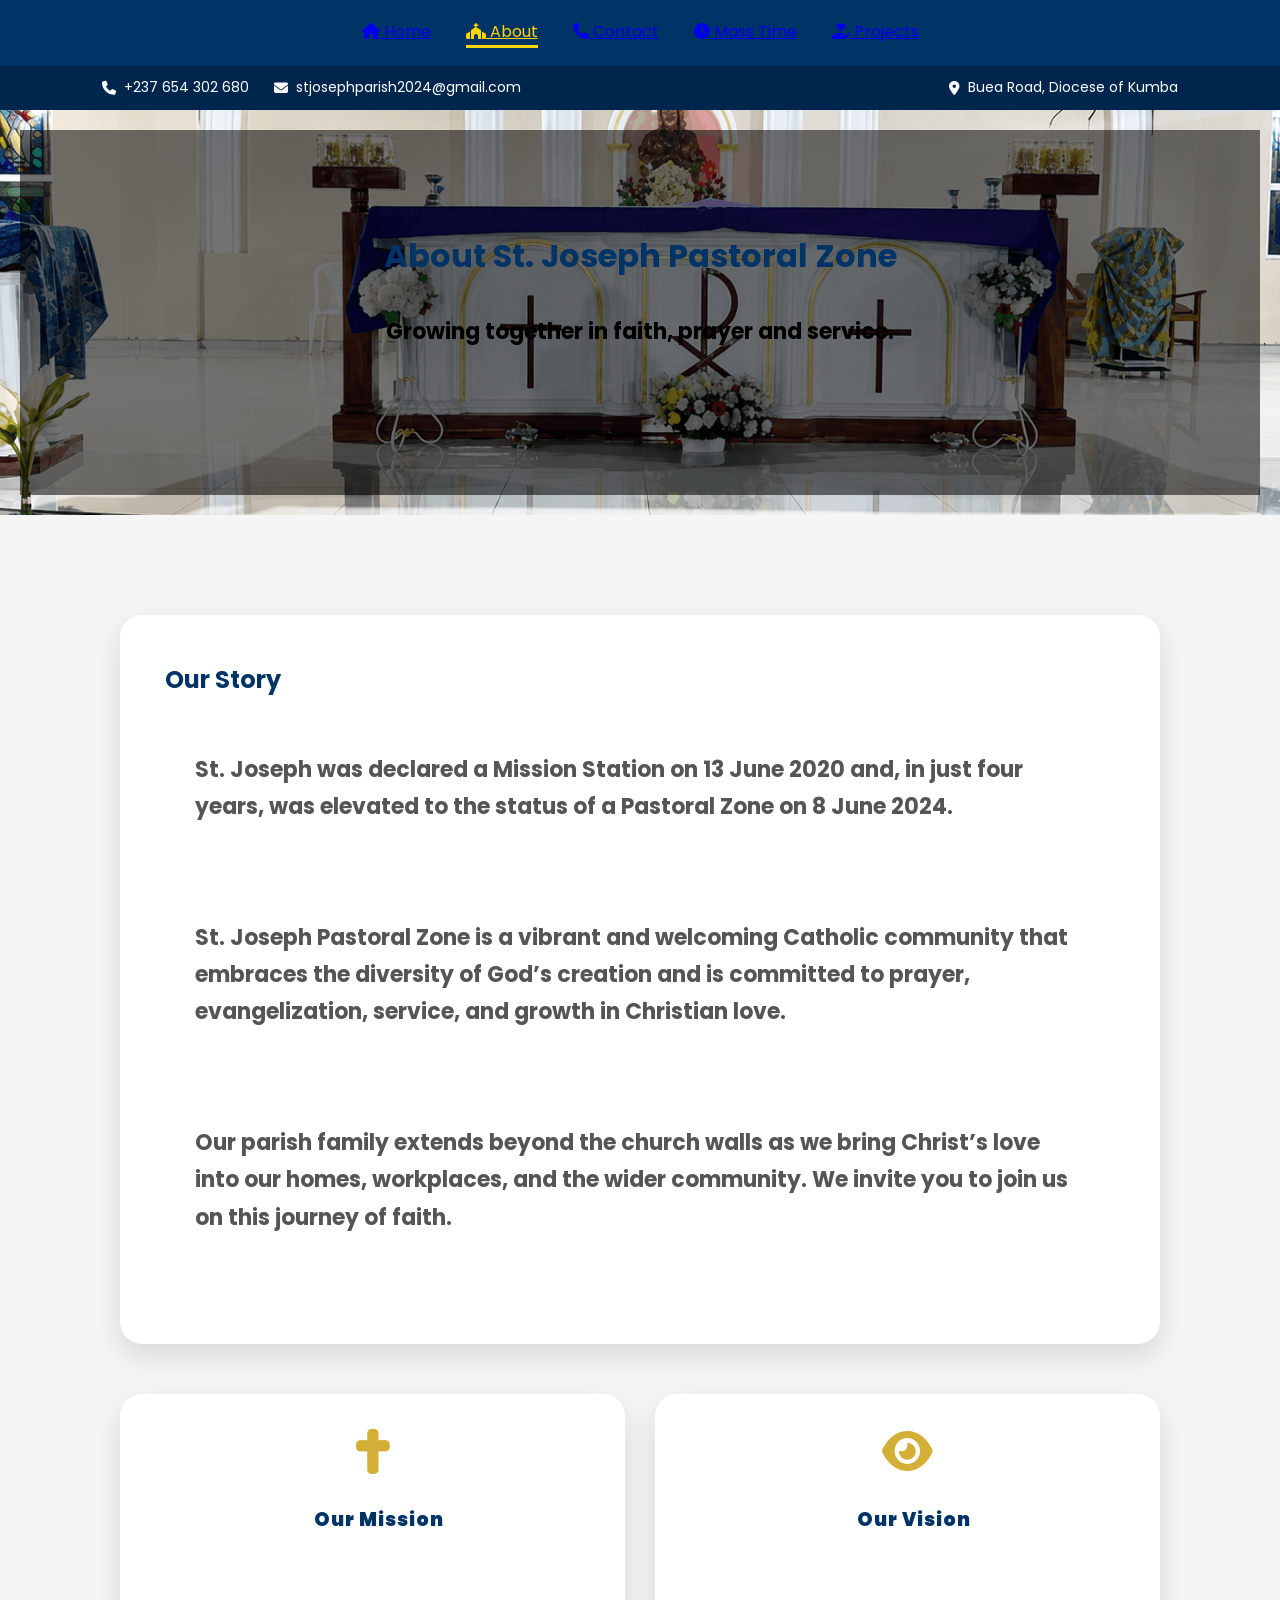
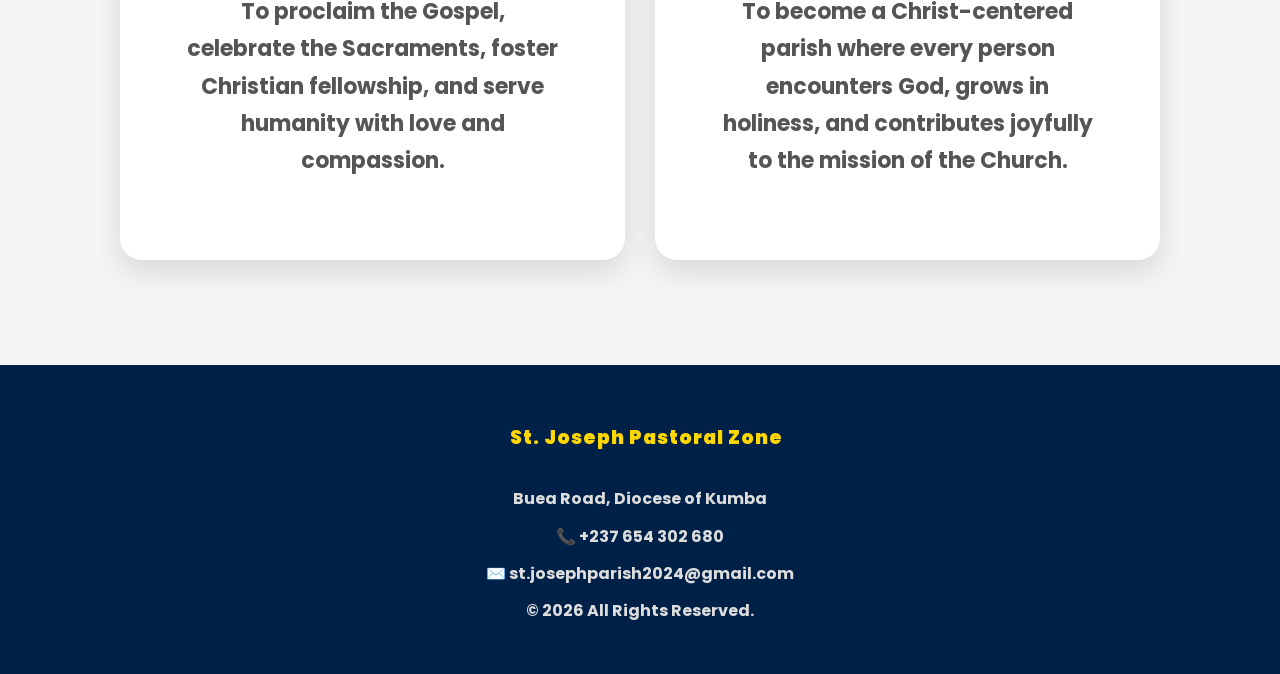
<file: about.html>
<!DOCTYPE html>
<html lang="en">
<head>
    <meta charset="UTF-8">
    <meta name="viewport" content="width=device-width, initial-scale=1.0">
    <title>About | St. Joseph Pastoral Zone</title>

    <link rel="preconnect" href="https://fonts.googleapis.com">
    <link rel="preconnect" href="https://fonts.gstatic.com" crossorigin>
    <link href="https://fonts.googleapis.com/css2?family=Poppins:wght@300;400;500;600;700&display=swap" rel="stylesheet">

    <link rel="stylesheet" href="https://cdnjs.cloudflare.com/ajax/libs/font-awesome/6.7.2/css/all.min.css">
    <link rel="stylesheet" href="style.css">
</head>
<body>

    <nav>
        <a href="index.html"><i class="fas fa-home"></i> Home</a>
        <a href="about.html" class="active"><i class="fas fa-church"></i> About</a>
        <a href="contact.html"><i class="fas fa-phone"></i> Contact</a>
        <a href="mass-time.html"><i class="fas fa-clock"></i> Mass Time</a>
        <a href="church-projects.html"><i class="fas fa-hand-holding-heart"></i> Projects</a>
    </nav>

    <div class="top-bar">
            <div class="top-left">
                <span><i class="fas fa-phone"></i> +237 654 302 680</span>
                <span><i class="fas fa-envelope"></i> stjosephparish2024@gmail.com</span>
            </div>
            <div class="top-right">
                <span><i class="fas fa-map-marker-alt"></i> Buea Road, Diocese of Kumba</span>
            </div>
    </div>
    
    <header class="page-hero">
        <div class="overlay">
            <h1>About St. Joseph Pastoral Zone</h1>
            <p>Growing together in faith, prayer and service.</p>
        </div>
    </header>

    <main class="page-content">
        <section class="about-card">
            <h2>Our Story</h2>

            <p>
                St. Joseph was declared a Mission Station on 13 June 2020 and, in just four years,
                was elevated to the status of a Pastoral Zone on 8 June 2024.
            </p>
            <p>
                St. Joseph Pastoral Zone is a vibrant and welcoming Catholic community that embraces
                the diversity of God’s creation and is committed to prayer, evangelization, service,
                and growth in Christian love.
            </p>
            <p>
                Our parish family extends beyond the church walls as we bring Christ’s love into our
                homes, workplaces, and the wider community. We invite you to join us on this journey
                of faith.
            </p>
        </section>

        <section class="mission-vision">
            <div class="mv-card">
                <i class="fas fa-cross"></i>
                <h3>Our Mission</h3>
                <p>
                    To proclaim the Gospel, celebrate the Sacraments, foster Christian fellowship,
                    and serve humanity with love and compassion.
                </p>
            </div>
            <div class="mv-card">
                <i class="fas fa-eye"></i>
                <h3>Our Vision</h3>
                <p>
                    To become a Christ-centered parish where every person encounters God, grows in
                    holiness, and contributes joyfully to the mission of the Church.
                </p>
            </div>
        </section>

    </main>

    <footer>
        <h3>St. Joseph Pastoral Zone</h3>
        <p>Buea Road, Diocese of Kumba</p>
        <p>📞 +237 654 302 680</p>
        <p>✉️ st.josephparish2024@gmail.com</p>
        <p>&copy; 2026 All Rights Reserved.</p>
    </footer>

</body>
</html>
</file>
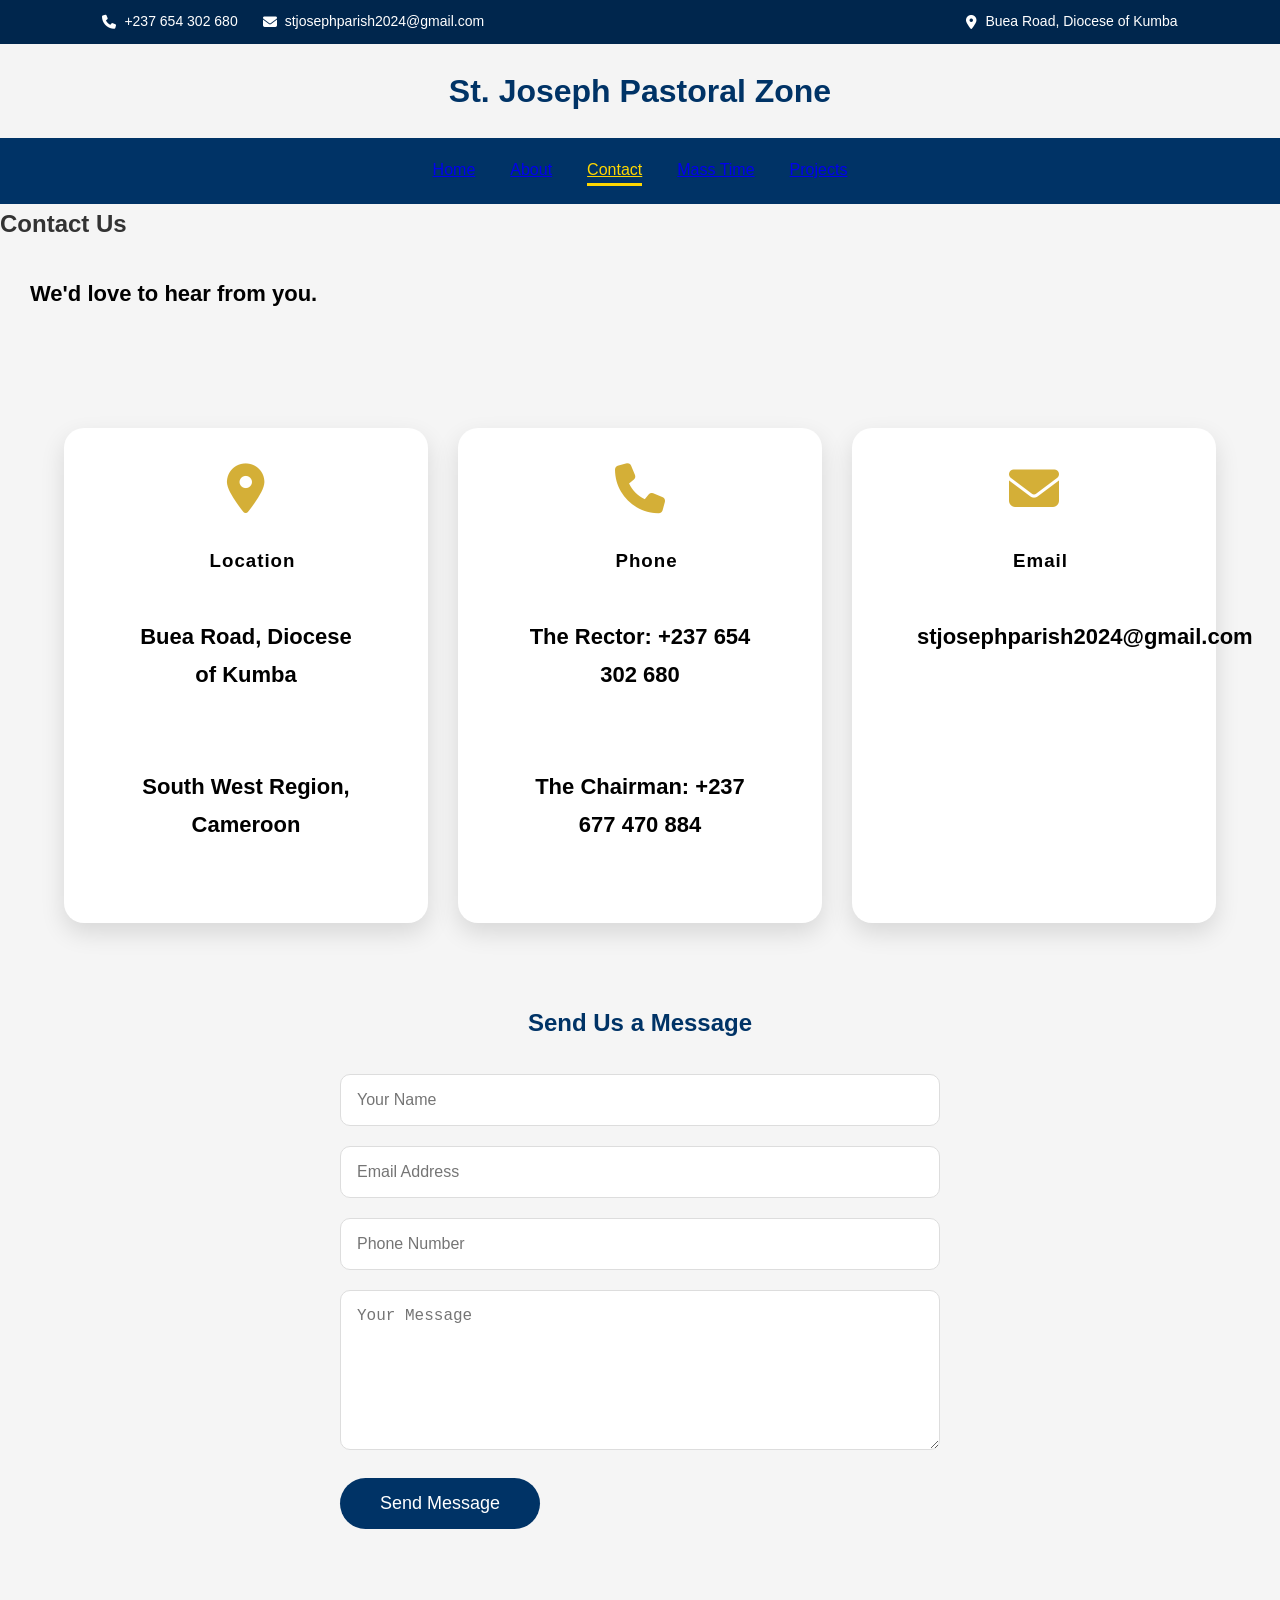
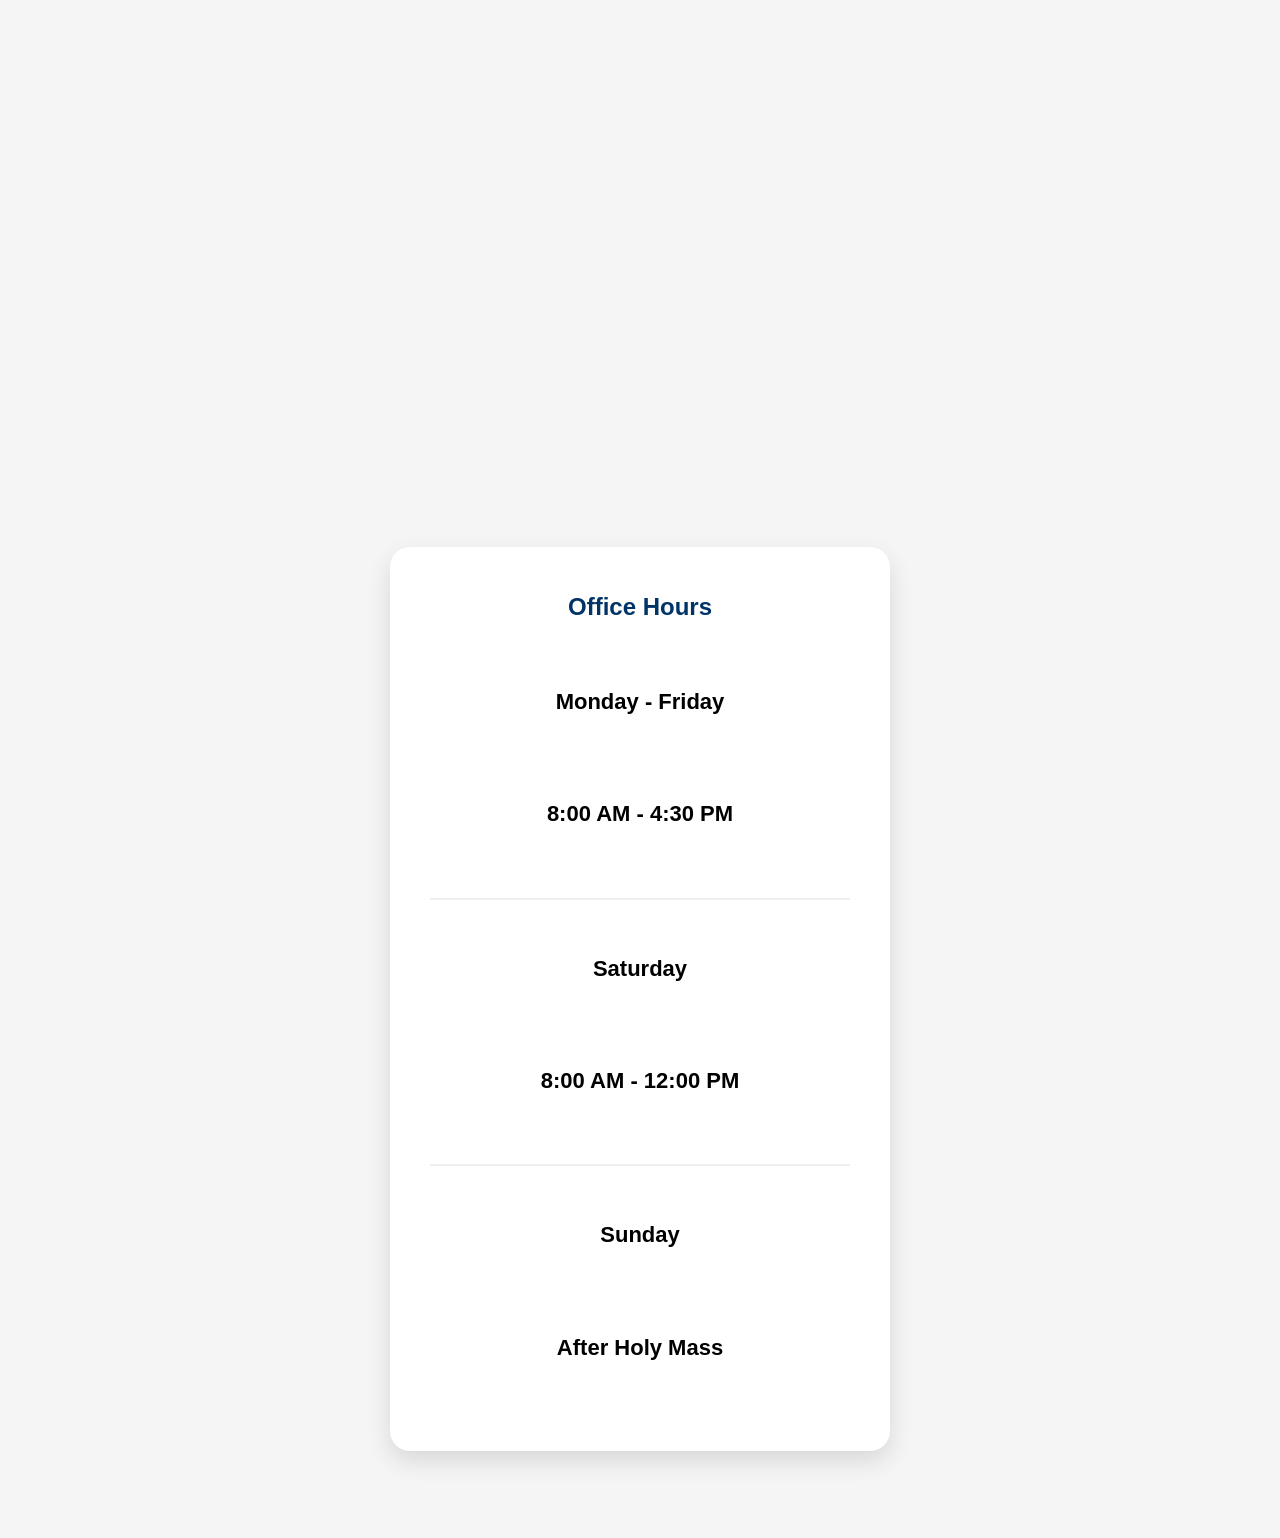
<file: contact.html>
<!DOCTYPE html>
<html lang="en">
<head>
    <meta charset="UTF-8">
    <meta name="viewport" content="width=device-width, initial-scale=1.0">
    <title>Contact | St. Joseph Pastoral Zone</title>
    <link rel="stylesheet" href="https://cdnjs.cloudflare.com/ajax/libs/font-awesome/6.7.2/css/all.min.css">
    <link rel="stylesheet" href="style.css">
</head>

<body>
    <div class="top-bar">
            <div class="top-left">
                <span><i class="fas fa-phone"></i> +237 654 302 680</span>
                <span><i class="fas fa-envelope"></i> stjosephparish2024@gmail.com</span>
            </div>
            <div class="top-right">
                <span><i class="fas fa-map-marker-alt"></i> Buea Road, Diocese of Kumba</span>
            </div>
    </div>
    
<header>
    <h1>St. Joseph Pastoral Zone</h1>
</header>

<nav>
    <a href="index.html">Home</a>
    <a href="about.html">About</a>
    <a href="contact.html" class="active">Contact</a>
    <a href="mass-time.html">Mass Time</a>
    <a href="church-projects.html">Projects</a>
</nav>

<section class="page-banner">
    <h2>Contact Us</h2>
    <p>We'd love to hear from you.</p>
</section>

<section class="contact-cards">
        <div class="contact-card">
            <i class="fas fa-map-marker-alt"></i>
            <h3>Location</h3>
            <p>Buea Road, Diocese of Kumba</p>
            <p>South West Region, Cameroon</p>
       </div>
    <div class="contact-card">
        <i class="fas fa-phone"></i>
        <h3>Phone</h3>
        <p>The Rector: +237 654 302 680</p>
        <p>The Chairman: +237 677 470 884</p>
    </div>
    <div class="contact-card">
        <i class="fas fa-envelope"></i>
        <h3>Email</h3>
        <p>stjosephparish2024@gmail.com</p>
    </div>
</section>

<section class="contact-form">
    <h2>Send Us a Message</h2>
    <form>
        <input type="text" placeholder="Your Name" required>
        <input type="email" placeholder="Email Address" required>
        <input type="tel" placeholder="Phone Number">
        <textarea placeholder="Your Message" rows="7"></textarea>
        <button type="submit">
        Send Message
        </button>
    </form>
</section>

<section class="map">
    <iframe
    src="https://www.google.com/maps/embed?pb=!1m18!1m12!1m3!1d3976.86657073547!2d9.449724941095253!3d4.617882134457226!2m3!1f0!2f0!3f0!3m2!1i1024!2i768!4f13.1!3m3!1m2!1s0x1060c6d4a48c97db%3A0xf67cc54f60d31227!2sCameroon%20College%20of%20Arts%20and%20Science!5e0!3m2!1sen!2ses!4v1784336936054!5m2!1sen!2ses" width="600" height="450" style="border:0;" allowfullscreen="" loading="lazy" referrerpolicy="strict-origin-when-cross-origin">
    width="100%"
    height="450"
    style="border:0;"
    loading="lazy"
    allowfullscreen>
    </iframe>
</section>

<section class="office-hours">
    <h2>Office Hours</h2>
    <div class="hours">
        <p><strong>Monday - Friday</strong></p>
        <p>8:00 AM - 4:30 PM</p>
        <hr>
        <p><strong>Saturday</strong></p>
        <p>8:00 AM - 12:00 PM</p>
        <hr>
        <p><strong>Sunday</strong></p>
        <p>After Holy Mass</p>
    </div>
</section>
</file>
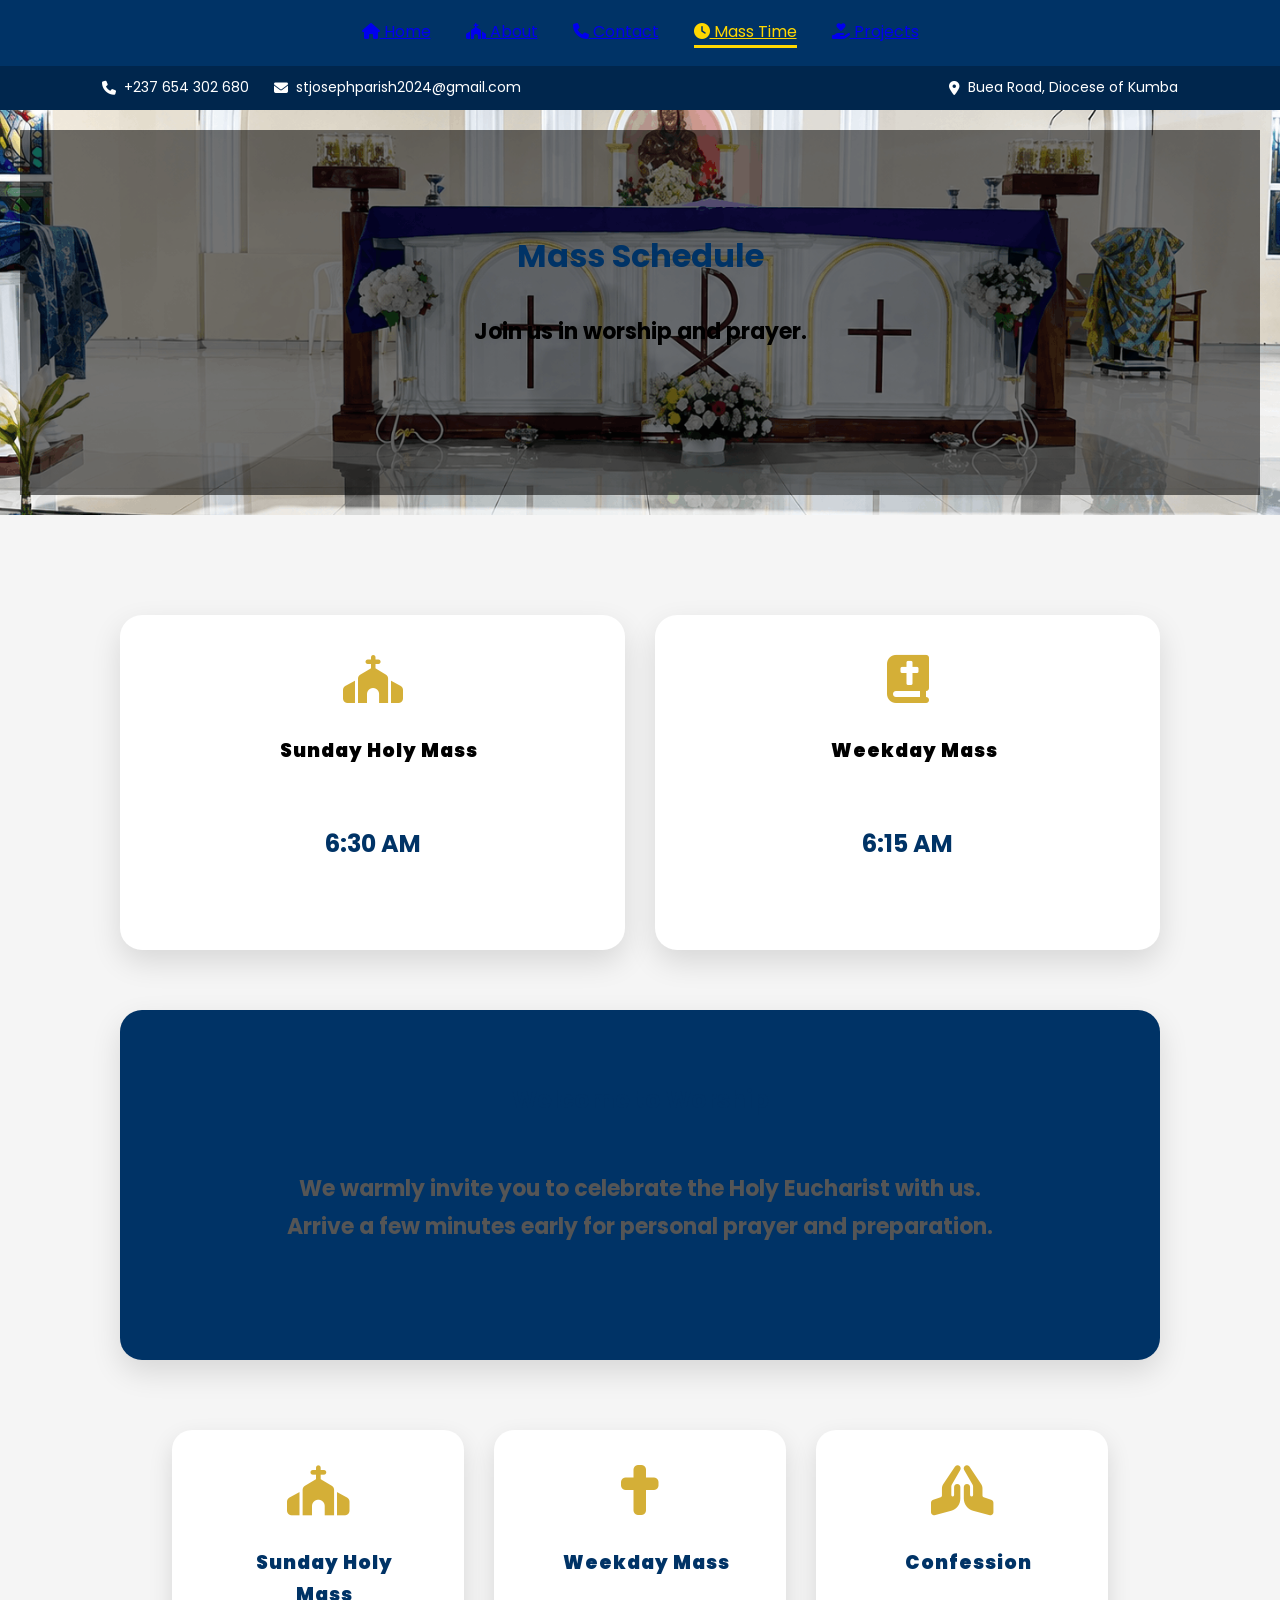
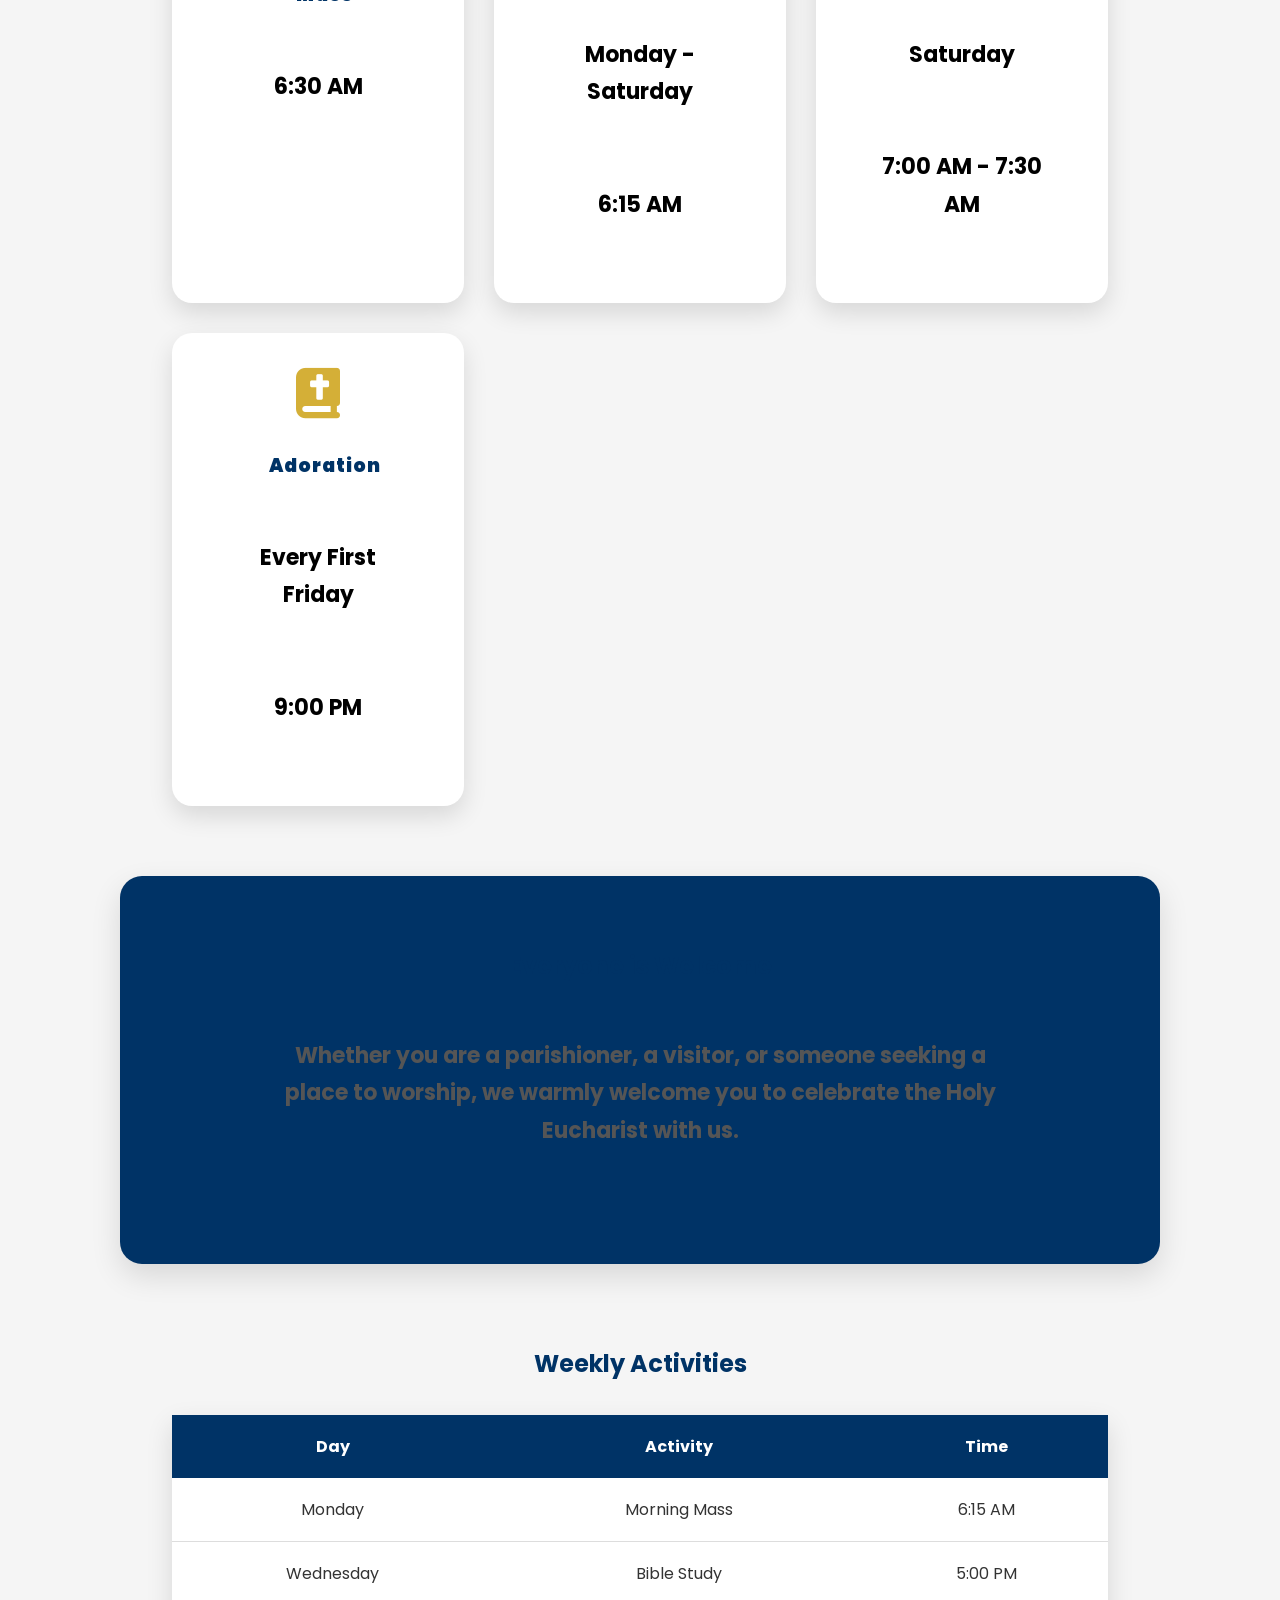
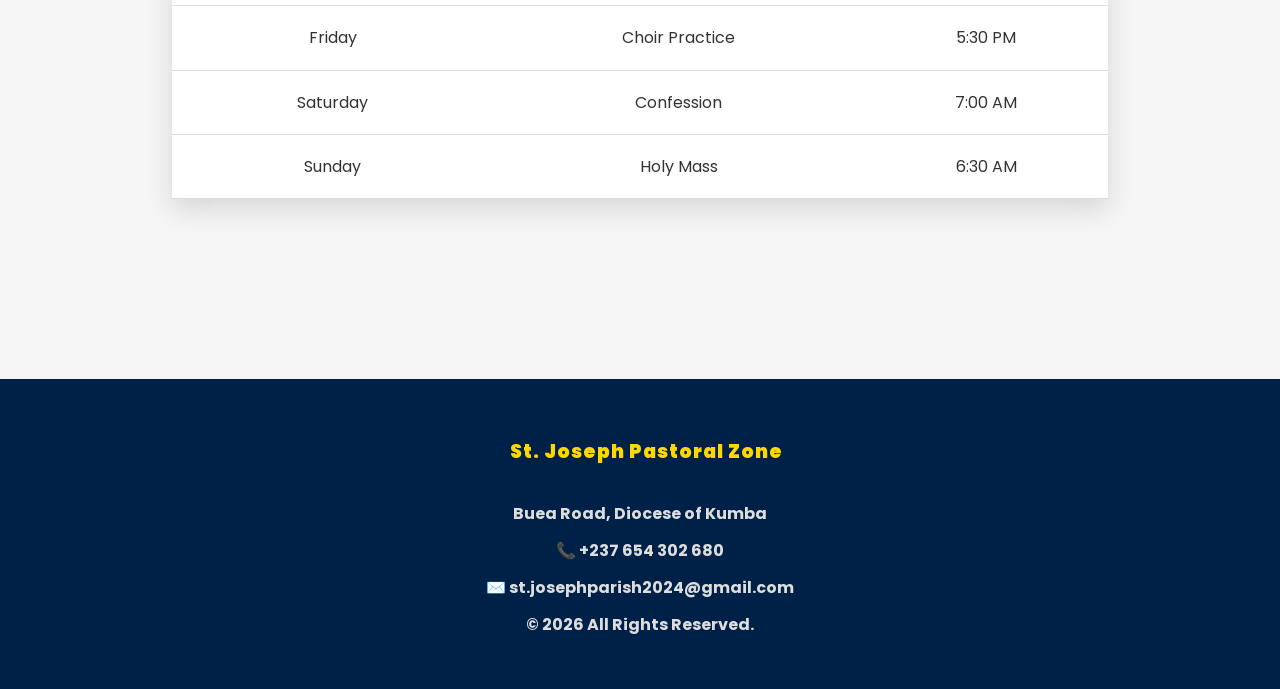
<file: mass-time.html>
<!DOCTYPE html>
<html lang="en">
<head>
    <meta charset="UTF-8">
    <meta name="viewport" content="width=device-width, initial-scale=1.0">
    <title>Mass Time | St. Joseph Pastoral Zone</title>

    <link rel="preconnect" href="https://fonts.googleapis.com">
    <link rel="preconnect" href="https://fonts.gstatic.com" crossorigin>
    <link href="https://fonts.googleapis.com/css2?family=Poppins:wght@300;400;500;600;700&display=swap" rel="stylesheet">

    <link rel="stylesheet" href="https://cdnjs.cloudflare.com/ajax/libs/font-awesome/6.7.2/css/all.min.css">
    <link rel="stylesheet" href="style.css">
</head>
<body>

    <nav>
        <a href="index.html"><i class="fas fa-home"></i> Home</a>
        <a href="about.html"><i class="fas fa-church"></i> About</a>
        <a href="contact.html"><i class="fas fa-phone"></i> Contact</a>
        <a href="mass-time.html" class="active"><i class="fas fa-clock"></i> Mass Time</a>
        <a href="church-projects.html"><i class="fas fa-hand-holding-heart"></i> Projects</a>
    </nav>

    <div class="top-bar">
        <div class="top-left">
            <span><i class="fas fa-phone"></i> +237 654 302 680</span>
            <span><i class="fas fa-envelope"></i> stjosephparish2024@gmail.com</span>
        </div>
        <div class="top-right">
            <span><i class="fas fa-map-marker-alt"></i> Buea Road, Diocese of Kumba</span>
        </div>
    </div>
    
    <header class="page-hero">
        <div class="overlay">
            <h1>Mass Schedule</h1>
            <p>Join us in worship and prayer.</p>
        </div>
    </header>

    <main class="page-content">

        <section class="schedule-grid">

            <div class="schedule-box">
                <i class="fas fa-church"></i>
                <h3>Sunday Holy Mass</h3>
                <p class="time">6:30 AM</p>
            </div>

            <div class="schedule-box">
                <i class="fas fa-bible"></i>
                <h3>Weekday Mass</h3>
                <p class="time">6:15 AM</p>
            </div>
           
        </section>

        <section class="mass-note">
            <h2>Welcome to Worship</h2>
            <p>
                We warmly invite you to celebrate the Holy Eucharist with us.
                Arrive a few minutes early for personal prayer and preparation.
            </p>
        </section>

    <section class="mass-schedule">
        <div class="mass-card">
            <i class="fas fa-church"></i>
            <h3>Sunday Holy Mass</h3>
            <p>6:30 AM</p>
        </div>
    
        <div class="mass-card">
            <i class="fas fa-cross"></i>
            <h3>Weekday Mass</h3>
            <p>Monday - Saturday</p>
            <p>6:15 AM</p>
        </div>
    
        <div class="mass-card">
            <i class="fas fa-praying-hands"></i>
            <h3>Confession</h3>
            <p>Saturday</p>
            <p>7:00 AM - 7:30 AM</p>
        </div>
    
        <div class="mass-card">
            <i class="fas fa-book-bible"></i>
            <h3>Adoration</h3>
            <p>Every First Friday</p>
            <p>9:00 PM</p>
        </div>

    </section>

    <section class="mass-note">
        <h2>Everyone is Welcome</h2>
        <p>
            Whether you are a parishioner, a visitor, or someone seeking
            a place to worship, we warmly welcome you to celebrate the Holy
            Eucharist with us.
        </p>
  </section>

    <section class="activities">
        <h2>Weekly Activities</h2>
        <table>
            <tr>
                <th>Day</th>
                <th>Activity</th>
                <th>Time</th>
            </tr>
            <tr>
                <td>Monday</td>
                <td>Morning Mass</td>
                <td>6:15 AM</td>
            </tr>
            <tr>
                <td>Wednesday</td>
                <td>Bible Study</td>
                <td>5:00 PM</td>
            </tr>
            <tr>
                <td>Friday</td>
                <td>Choir Practice</td>
                <td>5:30 PM</td>
            </tr>
            <tr>
                <td>Saturday</td>
                <td>Confession</td>
                <td>7:00 AM</td>
            </tr>
            <tr>
                <td>Sunday</td>
                <td>Holy Mass</td>
                <td>6:30 AM</td>
            </tr>
        </table>
</section>
        
    </main>

    <footer>
        <h3>St. Joseph Pastoral Zone</h3>
        <p>Buea Road, Diocese of Kumba</p>
        <p>📞 +237 654 302 680</p>
        <p>✉️ st.josephparish2024@gmail.com</p>
        <p>&copy; 2026 All Rights Reserved.</p>
    </footer>

</body>
</html>
</file>
<file: style.css>
* {
    margin: 0;
    padding: 0;
    box-sizing:border-box ;
}
html {
    scroll-behavior: smooth;
}

body{
    font-family: 'Poppins', sans-serif;
    background:#f5f5f5;
    color:#333;
    line-height:1.7;
}

/*Top Bar Information*/
.top-bar{
    background:#00264d;
    color:white;
    display:flex;
    justify-content:space-between;
    align-items:center;
    padding:10px 8%;
    font-size:14px;
    flex-wrap:wrap;
}

.top-left,
.top-right{
    display:flex;
    gap:25px;
    flex-wrap:wrap;
}

.top-bar span{
    display:flex;
    align-items:center;
    gap:8px;
}

header {
    background-color: #f4f4f4;
    text-align: center;
    padding: 20px;
}
header h1 {
    color: #003366;
}

/*Hero Section Styling*/
.hero{
    background:url("church-banner.png") center center/cover no-repeat;
    height:85vh;
    position:relative;
    display:flex;
    justify-content:center;
    align-items:center;
}

.overlay{
    width:100%;
    height:100%;
    background:rgba(0,0,0,.55);
    display:flex;
    flex-direction:column;
    justify-content:center;
    align-items:center;
    text-align:center;
    color:white;
    padding:20px;
}

.hero h1{
    font-size:60px;
    margin-bottom:15px;
}

.tagline{
    max-width:700px;
    font-size:22px;
    color:white;
}

.hero-buttons{
    margin-top:30px;
}

/*Button Styling*/
.btn{
    display:inline-block;
    padding:14px 35px;
    margin:10px;
    background:#d4af37;
    color:white;
    text-decoration:none;
    border-radius:40px;
    transition:.3s;
    font-weight:600;
}

.btn:hover{
    background:#b8941f;
    transform:translateY(-3px);
}

.btn-outline{
    background:transparent;
    border:2px solid white;
}

.btn-outline:hover{
    background:white;
    color:#003366;
}

/*Navigation Styling*/
nav{
    position:sticky;
    top:0;
    z-index:1000;
    background:#003366;
    display:flex;
    justify-content:center;
    gap:35px;
    padding:18px;
}

nav a{
    position:relative;
}

nav a.active{
    color:#FFD700;
}

nav a::after{
    content:"";
    position:absolute;
    left:0;
    bottom:-6px;
    width:0;
    height:3px;
    background:#FFD700;
    transition:.3s;
}

nav a:hover::after{
    width:100%;
}

nav a:hover{
    color:#FFD700;
}

/*Welcome Card*/
.welcome-card{
    background:white;
    width:90%;
    max-width:1000px;
    margin:-60px auto 60px;
    padding:40px;
    border-radius:20px;
    box-shadow:0 15px 40px rgba(0,0,0,.15);
    position:relative;
}

/*Quick Info Section Styling*/
.quick-info{
    width:90%;
    margin:60px auto;
    display:flex;
    justify-content:center;
    gap:30px;
    flex-wrap:wrap;
}

.info-card{
    background:white;
    width:320px;
    padding:35px;
    border-radius:20px;
    text-align:center;
    box-shadow:0 12px 30px rgba(0,0,0,.12);
    transition:.4s;
}

.info-card i{
    font-size:45px;
    color:#D4AF37;
    margin-bottom:20px;
}

.info-card:hover{
    transform:translateY(-10px) scale(1.03);
    box-shadow:0 18px 40px rgba(0,0,0,.20);
}

/*Rector Info*/
.rector{
    width:90%;
    margin:100px auto;
    display:flex;
    align-items:center;
    justify-content:space-between;
    gap:60px;
    flex-wrap:wrap;
}

.rector-image img{
    width:350px;
    border-radius:20px;
    box-shadow:0 15px 35px rgba(0,0,0,.18);
}

.rector-text{
    flex:1;
}

blockquote{
    margin-top:30px;
    padding:25px;
    border-left:6px solid #D4AF37;
    background:#f8f8f8;
    font-style:italic;
}

/*Banner Image Styling*/
.banner {
    width: 100%;
    height: 500px;
    object-fit: cover;
    display: block;
}

form {
    max-width: 600px;
    margin: auto;
}

input,
textarea {
    width: 100%;
    padding: 10px;
    margin-bottom: 10px;
}

p {
    color: #000;
    font-weight: bold;
    font-size: 22px;
    padding: 30px;
    padding-bottom: 45px;
}

#special {
    color: black;
    padding: 5px;
    font-family: font-family: Arial, sans-serif ;
    
}

}
h2 {
    color: black;
    font-weight: 900;
    padding: 15px;
    padding-left: 45px;
    letter-spacing: 1px;
}

h3 {
    color: black;
    font-weight: 900;
    padding: 12px;
    padding-left: 25px;
    letter-spacing: 1px;
}

button {
    padding: 10px 20px;
    background-color: #F5F1E8; /* Beige */
}

main {
    padding: 30px;
    max-width: 1000px;
    margin: auto;
}
section {
    margin-bottom: 5px;
}

/*Call to Action Section Styling*/
.cta{
    background:#003366;
    color:white;
    text-align:center;
    padding:80px 20px;
    margin-top:80px;
}

.cta h2{
    font-size:42px;
    margin-bottom:20px;
}

.cta p{
    max-width:700px;
    margin:0 auto 35px;
    color:#f2f2f2;
}

.cta-btn{
    display:inline-block;
    background:#D4AF37;
    color:white;
    text-decoration:none;
    padding:15px 40px;
    border-radius:50px;
    font-weight:600;
    transition:.3s;
}

.cta-btn:hover{
    background:#b89122;
    transform:translateY(-5px);
}

/*Why Visit Section Styling*/
.why-visit{
    width:90%;
    margin:90px auto;
    text-align:center;
}

.visit-container{
    display:flex;
    gap:30px;
    justify-content:center;
    flex-wrap:wrap;
}

.visit-card{
    width:300px;
    background:white;
    padding:30px;
    border-radius:20px;
    box-shadow:0 10px 25px rgba(0,0,0,.12);
    transition:.4s;
}

.visit-card:hover{
    transform:translateY(-10px);
}

.visit-card i{
    font-size:45px;
    color:#D4AF37;
    margin-bottom:20px;
}

/*Ministries Section Styling*/
.ministries{
    width:90%;
    margin:100px auto;
    text-align:center;
}

.ministry-grid{
    display:grid;
    grid-template-columns:repeat(auto-fit,minmax(250px,1fr));
    gap:30px;
    margin-top:50px;
}

.ministry-card{
    background:white;
    padding:35px;
    border-radius:20px;
    box-shadow:0 10px 30px rgba(0,0,0,.12);
    transition:.4s;
}

.ministry-card:hover{
    transform:translateY(-10px);
}

.ministry-card i{
    font-size:45px;
    color:#D4AF37;
    margin-bottom:20px;
}

/*Footer*/
footer{
    background:#002147;
    color:white;
    text-align:center;
    padding:45px 20px;
}

footer h3{
    color:#FFD700;
    margin-bottom:15px;
}

footer p{
    color:#ddd;
    padding:5px;
    font-size:16px;
}

/* Responsive Design */
@media (max-width: 768px) {
    nav a {
        display: block;
        margin: 10px 0;
    }
    .banner {
        height: 300px;
    }
    main {
        padding: 15px;
    }
}

*{
    transition:.3s;
}

.banner,
.hero,
.welcome-card{
    animation:fadeUp 1s ease;
}

@keyframes fadeUp{
    from{
        opacity:0;
        transform:translateY(40px);
    }

    to{
        opacity:1;
        transform:translateY(0);
    }
}

/*Our Mission*/
.mission{
    display:flex;
    justify-content:center;
    flex-wrap:wrap;
    gap:30px;
    width:90%;
    margin:60px auto;
}

.mission-box{
    background:white;
    width:320px;
    padding:35px;
    text-align:center;
    border-radius:18px;
    box-shadow:0 10px 30px rgba(0,0,0,.12);
}

.mission-box i{
    font-size:45px;
    color:#D4AF37;
    margin-bottom:20px;
}

.mission-box h3{
    color:#003366;
    margin-bottom:15px;
}

.mission-box:hover{
    transform:translateY(-10px);
}

/*Mass Schedule*/
.schedule{
    width:90%;
    margin:80px auto;
    text-align:center;
}

.schedule h2{
    color:#003366;
    margin-bottom:40px;
}

.schedule-card{
    display:inline-block;
    width:280px;
    margin:15px;
    background:#003366;
    color:white;
    padding:35px;
    border-radius:20px;
}

.schedule-card i{
    font-size:40px;
    color:#FFD700;
    margin-bottom:20px;
}

.schedule-card:hover{
    background:#0056b3;
}

/*Events Section*/
.events{
    width:90%;
    margin:80px auto;
    text-align:center;
}

.events h2{
    color:#003366;
    margin-bottom:40px;
}

.event-container{
    display:flex;
    justify-content:center;
    flex-wrap:wrap;
    gap:25px;
}

.event-card{
    width:320px;
    background:white;
    padding:30px;
    border-radius:18px;
    box-shadow:0 10px 25px rgba(0,0,0,.12);
    transition:.4s;
}

.event-card:hover{
    transform:translateY(-10px);
}

.event-card h3{
    color:#003366;
    margin-bottom:15px;
}

/*Announcements Section*/
.announcements{
    width:90%;
    margin:90px auto;
    text-align:center;
}

.announcement-container{
    display:flex;
    gap:30px;
    justify-content:center;
    flex-wrap:wrap;
}

.announcement-card{
    width:320px;
    background:white;
    padding:35px;
    border-radius:20px;
    box-shadow:0 10px 25px rgba(0,0,0,.12);
    transition:.4s;
}

.announcement-card:hover{
    transform:translateY(-10px);
}

.announcement-card i{
    font-size:45px;
    color:#D4AF37;
    margin-bottom:20px;
}

.announcement-card h3{
    color:#003366;
    margin-bottom:15px;
}

/*Statistics Section*/
.stats{
    background:#003366;
    color:white;
    display:flex;
    justify-content:space-around;
    flex-wrap:wrap;
    padding:60px 20px;
    margin-top:70px;
}

.stats h2{
    color:#FFD700;
    font-size:45px;
}

.stats p{
    color:white;
    font-size:18px;
    padding:0;
}

/*Gallery Section*/
.gallery{
    width:90%;
    margin:80px auto;
}

.gallery h2{
    text-align:center;
    margin-bottom:35px;
    color:#003366;
}

.gallery-grid{
    display:grid;
    grid-template-columns:repeat(auto-fit,minmax(250px,1fr));
    gap:20px;
}

.gallery img{
    width:100%;
    height:450px;
    object-fit:cover;
    border-radius:15px;
    transition:.4s;
}

.gallery img:hover{
    transform:scale(1.05);
}

/*image hover effect*/
img{
    transition:.5s;
}

img:hover{
    filter:brightness(110%);
}

/*Donation Section Styling*/
.donation{
    background:#003366;
    color:white;
    text-align:center;
    padding:80px 20px;
    margin-top:80px;
}

.donation p{
    max-width:700px;
    margin:20px auto 35px;
}

/*Social links*/
.social-links{
    margin-top:25px;
}

.social-links a{
    display:inline-block;
    margin:10px;
    width:50px;
    height:50px;
    background:black;
    color:#003366;
    border-radius:50%;
    line-height:50px;
    font-size:22px;
    transition:.3s;
}

.social-links a:hover{
    background:#FFD700;
    transform:rotate(360deg);
}

/*Top Button*/
#topBtn{
    position:fixed; /*Above whatsapp button*/
    bottom:110px;
    right:30px;
    width:55px;
    height:80px;
    border:none;
    border-radius:50%;
    background:#003366;
    color:white;
    font-size:25px;
    cursor:pointer;
    display:none;
    z-index:999;
    box-shadow:0 5px 15px rgba(0,0,0,.3);
}

/*WHATSAPP BUTTON*/
.whatsapp{
    position:fixed;
    bottom:30px;
    right:30px;
    width:70px;
    height:70px;
    border-radius:50%;
    background:#25D366;
    color:white;
    display:flex;
    justify-content:center;
    align-items:center;
    text-decoration:none;
    font-size:35px;
    box-shadow:0 10px 25px rgba(0,0,0,.3);
    animation:pulse 2s infinite;
}

@keyframes pulse{
    0%{
        transform:scale(1);
    }

    50%{
        transform:scale(1.1);
    }

    100%{
        transform:scale(1);
    }
}

.whatsapp:hover {
    transform: scale(1.15);
}

/* PAGE HERO */
.page-hero{
    background:url("background.png") center center/cover no-repeat;
    height:45vh;
    position:relative;
    display:flex;
    justify-content:center;
    align-items:center;
    text-align:center;
    color:white;
}

.page-content{
    width:90%;
    max-width:1100px;
    margin:70px auto;
}

/*About Section Styling*/
.about-card{
    background:white;
    padding:45px;
    border-radius:22px;
    box-shadow:0 12px 30px rgba(0,0,0,.12);
}

.about-card h2{
    color:#003366;
    margin-bottom:20px;
}

.about-card p{
    color:#555;
    margin-bottom:18px;
}

.mission-vision{
    display:flex;
    gap:30px;
    margin-top:50px;
    flex-wrap:wrap;
}

.mv-card{
    flex:1;
    min-width:280px;
    background:white;
    padding:35px;
    border-radius:22px;
    text-align:center;
    box-shadow:0 12px 30px rgba(0,0,0,.12);
    transition:.4s;
}

.mv-card:hover{
    transform:translateY(-10px);
}

.mv-card i{
    font-size:45px;
    color:#D4AF37;
    margin-bottom:18px;
}

.mv-card h3{
    color:#003366;
    margin-bottom:15px;
}

.mv-card p{
    color:#555;
}

nav a.active{
    color:#FFD700;
    border-bottom:3px solid #FFD700;
}

/* MASS SCHEDULE */
.schedule-grid{
    display:grid;
    grid-template-columns:repeat(auto-fit,minmax(260px,1fr));
    gap:30px;
}

.schedule-box{
    background:white;
    padding:40px;
    border-radius:22px;
    text-align:center;
    box-shadow:0 12px 30px rgba(0,0,0,.12);
    transition:.4s;
}

.schedule-box:hover{
    transform:translateY(-10px);
    background:#003366;
    color:white;
}

.schedule-box i{
    font-size:48px;
    color:#D4AF37;
    margin-bottom:20px;
}

.schedule-box h3{
    margin-bottom:15px;
}

.schedule-box .time{
    font-size:24px;
    font-weight:700;
    color:#003366;
}

.schedule-box:hover .time{
    color:#FFD700;
}

.mass-note{
    margin-top:60px;
    background:white;
    padding:40px;
    border-radius:22px;
    box-shadow:0 12px 30px rgba(0,0,0,.12);
    text-align:center;
}

.mass-note h2{
    color:#003366;
    margin-bottom:20px;
}

.mass-note p{
    color:#555;
    max-width:700px;
    margin:auto;
}

.mass-schedule{
    width:90%;
    margin:70px auto;
    display:grid;
    grid-template-columns:repeat(auto-fit,minmax(280px,1fr));
    gap:30px;
}

.mass-card{
    background:white;
    text-align:center;
    padding:35px;
    border-radius:20px;
    box-shadow:0 10px 25px rgba(0,0,0,.12);
    transition:.4s;
}

.mass-card:hover{
    transform:translateY(-10px);
}

.mass-card i{
    font-size:50px;
    color:#D4AF37;
    margin-bottom:20px;
}

.mass-card h3{
    color:#003366;
    margin-bottom:15px;
}

.mass-note{
    background:#003366;
    color:white;
    text-align:center;
    padding:70px 25px;
    margin-top:60px;
}

.mass-note h2{
    margin-bottom:20px;
}

.mass-note p{
    max-width:800px;
    margin:auto;
}

/*Activities Section*/
.activities{
    width:90%;
    margin:80px auto;
}

.activities h2{
    text-align:center;
    color:#003366;
    margin-bottom:30px;
}

table{
    width:100%;
    border-collapse:collapse;
    background:white;
    box-shadow:0 10px 25px rgba(0,0,0,.12);
}

th{
    background:#003366;
    color:white;
    padding:18px;
}

td{
    padding:18px;
    text-align:center;
    border-bottom:1px solid #ddd;
}

tr:hover{
    background:#f5f5f5;
}

/*Contact Section*/
.contact-cards{
    width:90%;
    margin:70px auto;
    display:grid;
    grid-template-columns:repeat(auto-fit,minmax(280px,1fr));
    gap:30px;
}

.contact-card{
    background:white;
    padding:35px;
    text-align:center;
    border-radius:20px;
    box-shadow:0 10px 25px rgba(0,0,0,.12);
    transition:.4s;
}

.contact-card:hover{
    transform:translateY(-10px);
}

.contact-card i{
    font-size:50px;
    color:#D4AF37;
    margin-bottom:20px;
}

.contact-form{
    width:90%;
    max-width:800px;
    margin:80px auto;
}

.contact-form h2{
    text-align:center;
    color:#003366;
    margin-bottom:30px;
}

.contact-form input,
.contact-form textarea{
    width:100%;
    padding:16px;
    margin-bottom:20px;
    border:1px solid #ddd;
    border-radius:10px;
    font-size:16px;
}

.contact-form button{
    background:#003366;
    color:white;
    padding:15px 40px;
    border:none;
    border-radius:40px;
    font-size:18px;
    cursor:pointer;
    transition:.3s;
}

.contact-form button:hover{
    background:#D4AF37;
}

.office-hours{
    width:90%;
    max-width:500px;
    margin:80px auto;
    background:white;
    padding:40px;
    text-align:center;
    border-radius:20px;
    box-shadow:0 10px 25px rgba(0,0,0,.12);
}

.office-hours h2{
    color:#003366;
    margin-bottom:25px;
}

.hours hr{
    margin:20px 0;
    border:1px solid #eee;
}

/*Map Styling*/
.map{
    margin-top:70px;
}

/*Project Section Styling*/
.projects{
    width:90%;
    margin:80px auto;
    display:grid;
    grid-template-columns:repeat(auto-fit,minmax(350px,1fr));
    gap:35px;
}

.project-card{
    background:white;
    border-radius:20px;
    overflow:hidden;
    box-shadow:0 10px 25px rgba(0,0,0,.12);
    transition:.4s;
}

.project-card:hover{
    transform:translateY(-10px);
}

.project-card img{
    width:100%;
    height:250px;
    object-fit:cover;
}

.project-content{
    padding:30px;
}

.project-content h3{
    color:#003366;
    margin-bottom:15px;
}

.progress{
    background:#ddd;
    height:18px;
    border-radius:20px;
    overflow:hidden;
    margin-top:15px;
}

.progress-bar{
    background:#D4AF37;
    height:100%;
    color:white;
    text-align:center;
    font-size:12px;
    line-height:18px;
    font-weight:bold;
}

.support{
    background:#003366;
    color:white;
    text-align:center;
    padding:80px 20px;
    margin-top:80px;
}

.support p{
    max-width:700px;
    margin:25px auto;
}
</file>
